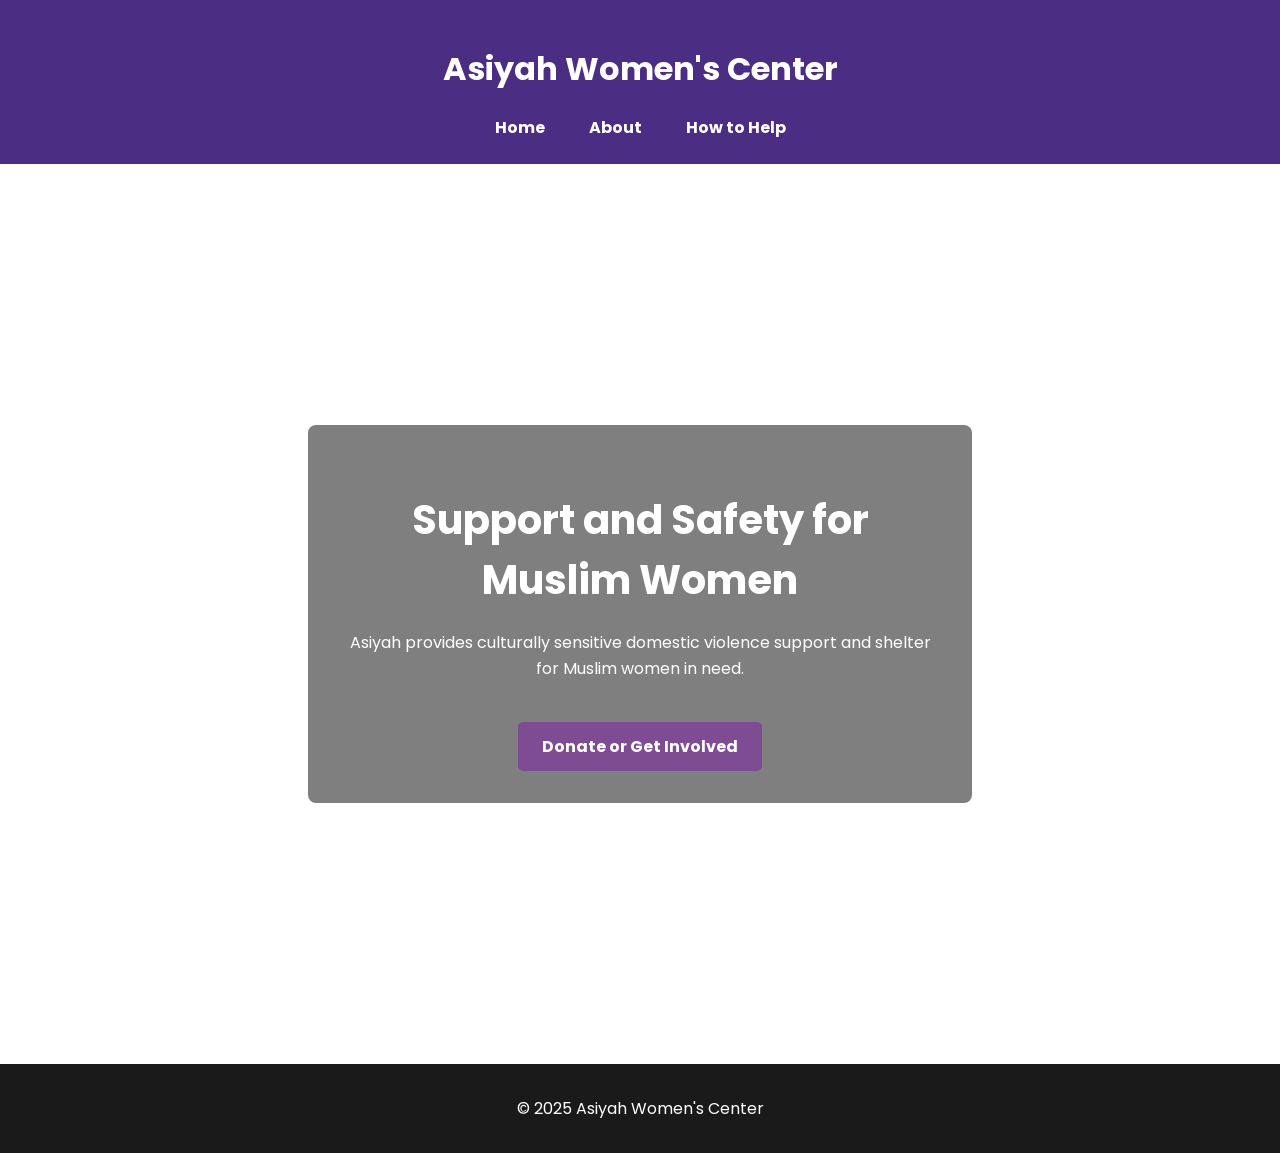
<file: index.html>
<!DOCTYPE html>
<html lang="en">
<head>
    <meta charset="UTF-8">
    <meta name="viewport" content="width=device-width, initial-scale=1.0">
    <title>Asiyah Women's Center | Home</title>
    <link rel="stylesheet" href="style.css">
<link href="https://fonts.googleapis.com/css2?family=Poppins:wght@400;600&display=swap" rel="stylesheet">

</head>
<body>
    <header>
        <h1>Asiyah Women's Center</h1>
        <nav>
          <a href="index.html">Home</a>
          <a href="about.html">About</a>
          <a href="help.html">How to Help</a>
        </nav>
      </header>
      <main class="hero">
        <div class="overlay">
          <h2>Support and Safety for Muslim Women</h2>
          <p>Asiyah provides culturally sensitive domestic violence support and shelter for Muslim women in need.</p>
          <a href="help.html" class="cta-button">Donate or Get Involved</a>
        </div>
      </main>
    <footer>
        <p>&copy; 2025 Asiyah Women's Center</p>
    </footer>
</body>
</html>
</file>
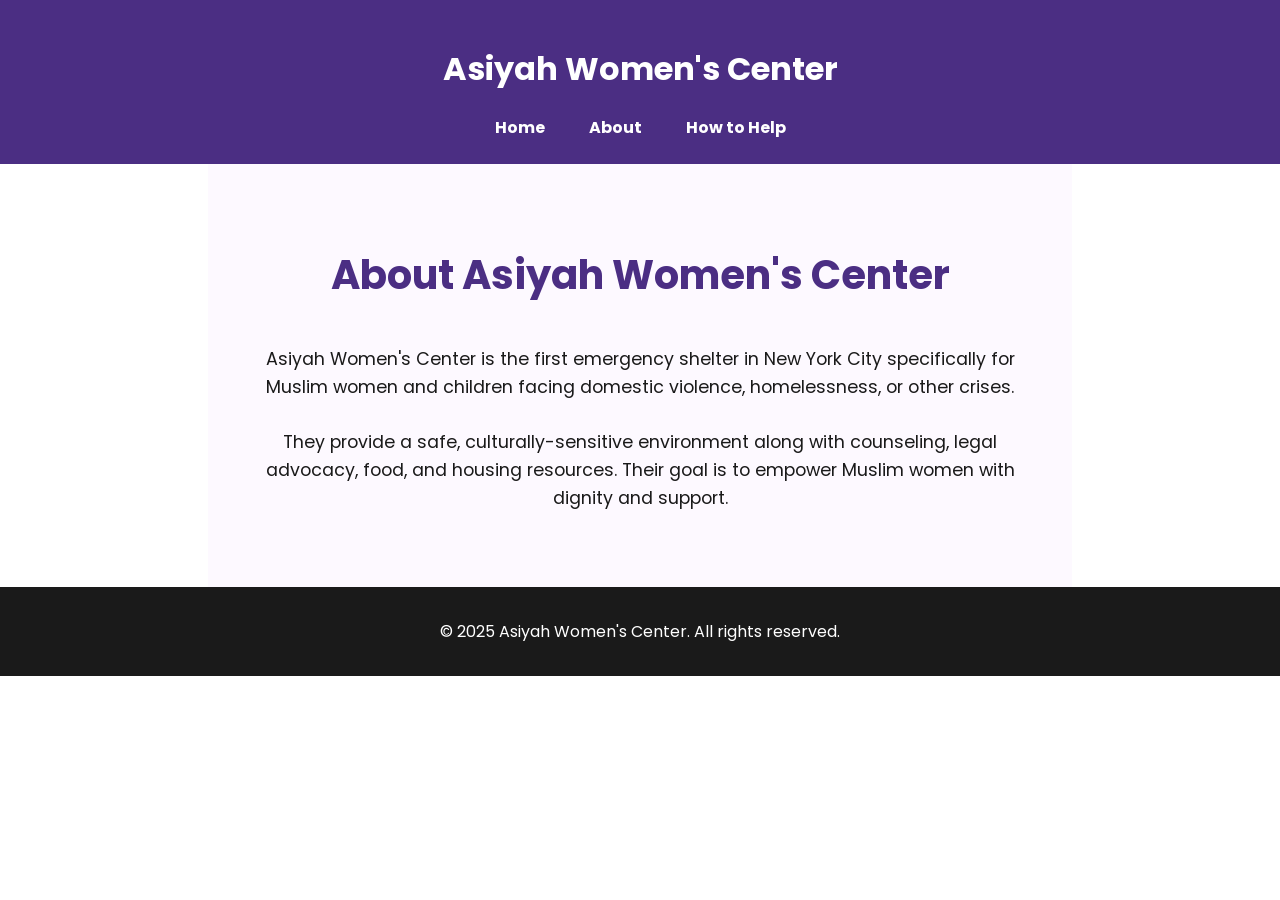
<file: about.html>
<!DOCTYPE html>
<html lang="en">
<head>
  <meta charset="UTF-8" />
  <meta name="viewport" content="width=device-width, initial-scale=1.0"/>
  <title>About | Asiyah Women's Center</title>
  <link rel="stylesheet" href="style.css"/>
  <link href="https://fonts.googleapis.com/css2?family=Poppins:wght@400;600&display=swap" rel="stylesheet"/>
</head>
<body>

  <header>
    <h1>Asiyah Women's Center</h1>
    <nav>
      <a href="index.html">Home</a>
      <a href="about.html">About</a>
      <a href="help.html">How to Help</a>
    </nav>
  </header>

  <main class="about">
    <h2>About Asiyah Women's Center</h2>
    <p>Asiyah Women's Center is the first emergency shelter in New York City specifically for Muslim women and children facing domestic violence, homelessness, or other crises.</p>
    <p>They provide a safe, culturally-sensitive environment along with counseling, legal advocacy, food, and housing resources. Their goal is to empower Muslim women with dignity and support.</p>
  </main>
  
  <footer>
    <p>&copy; 2025 Asiyah Women's Center. All rights reserved.</p>
  </footer>

</body>
</html>
</file>
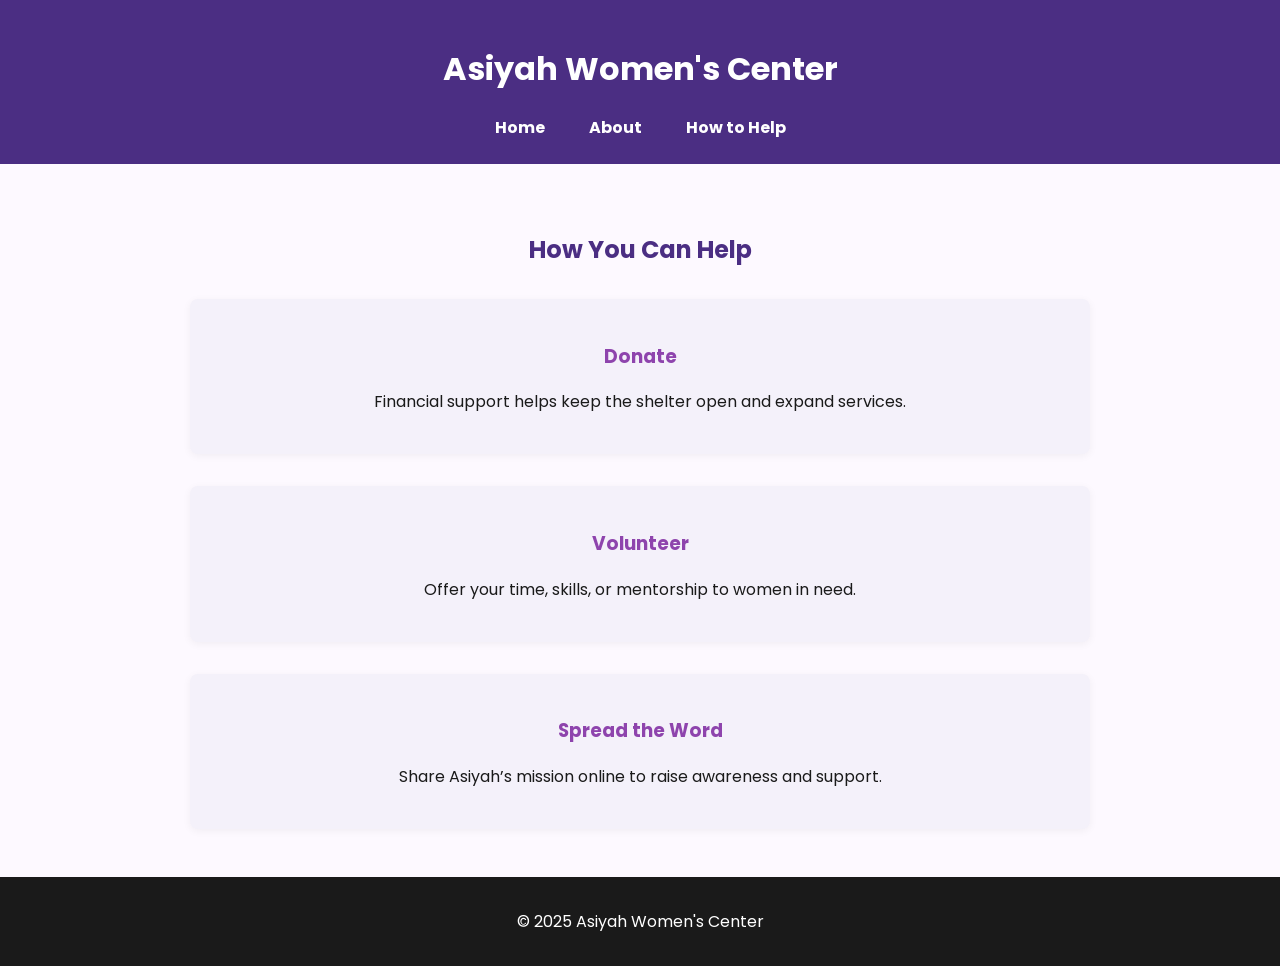
<file: help.html>
<!DOCTYPE html>
<html lang="en">
<head>
  <meta charset="UTF-8">
  <title>How to Help | Asiyah Women's Center</title>
  <link rel="stylesheet" href="style.css">
  <link href="https://fonts.googleapis.com/css2?family=Poppins:wght@400;600&display=swap" rel="stylesheet">
</head>
<body>
  <header>
    <h1>Asiyah Women's Center</h1>
    <nav>
      <a href="index.html">Home</a>
      <a href="about.html">About</a>
      <a href="help.html">How to Help</a>
    </nav>
  </header>

  <main class="help">
    <h2>How You Can Help</h2>
    <div class="help-options">
      <div>
        <h3>Donate</h3>
        <p>Financial support helps keep the shelter open and expand services.</p>
      </div>
      <div>
        <h3>Volunteer</h3>
        <p>Offer your time, skills, or mentorship to women in need.</p>
      </div>
      <div>
        <h3>Spread the Word</h3>
        <p>Share Asiyah’s mission online to raise awareness and support.</p>
      </div>
    </div>
  </main>

  <footer>
    <p>&copy; 2025 Asiyah Women's Center</p>
  </footer>
</body>
</html>
</file>
<file: style.css>
/* Base styles */
body {
    font-family: 'Poppins', sans-serif;
    background-color: #fff;
    margin: 0;
    padding: 0;
    color: #1a1a1a;
  }
  
  /* Header */
  header {
    background-color: #4b2e83; /* deep purple */
    color: white;
    padding: 1.5em 0;
    text-align: center;
  }
  
  nav a {
    color: white;
    margin: 0 20px;
    text-decoration: none;
    font-weight: bold;
  }
  
  nav a:hover {
    text-decoration: underline;
  }
  
  /* Hero section */
  .hero {
    background-image: url('https://images.pexels.com/photos/8995914/pexels-photo-8995914.jpeg');
    background-size: cover;
    background-position: center;
    height: 100vh;
    display: flex;
    align-items: center;
    justify-content: center;
    position: relative;
    color: white;
    text-align: center;
    padding: 2em;
    box-sizing: border-box;
    position: relative;
  }
  
  
  .overlay {
    background-color: rgba(0, 0, 0, 0.5);
    padding: 2rem;
    border-radius: 8px;
    text-align: center;
    max-width: 600px;
    margin: 0 auto;
  }
  
  
  .hero h2 {
    font-size: 2.5em;
    margin-bottom: 0.5em;
  }
  
  .hero p {
    max-width: 600px;
    line-height: 1.6;
    margin-bottom: 1.5em;
  }
  
  /* Call-to-action Button */
  .cta-button {
    background-color: #7D4C92; /* Purple */
    color: white;
    padding: 0.75rem 1.5rem;
    text-decoration: none;
    border-radius: 5px;
    margin-top: 1rem;
    display: inline-block;
    font-weight: bold;
    transition: background-color 0.3s ease;
  }
  
  .cta-button:hover {
    background-color: #6c3483;
  }
  
  /* Help Section */
  .help {
    padding: 3em 2em;
    text-align: center;
    background-color: #fdf9ff;
  }
  
  .help h2 {
    color: #4b2e83;
    margin-bottom: 1em;
  }
  
  .help-options {
    display: flex;
    flex-direction: column;
    gap: 2em;
    max-width: 900px;
    margin: 2em auto 0;
  }
  
  .help-options div {
    background-color: #f4f1fa;
    padding: 1.5em;
    border-radius: 8px;
    box-shadow: 0 2px 8px rgba(0,0,0,0.05);
  }
  
  .help-options h3 {
    color: #8e44ad;
  }
  
  /* Footer */
  footer {
    background-color: #1a1a1a;
    color: white;
    text-align: center;
    padding: 1em 0;
  }
  .about {
    padding: 4em 2em;
    background-color: #fdf9ff;
    text-align: center;
  }
  
  .about-section {
    max-width: 800px;
    margin: auto;
    background-color: #f4f1fa;
    padding: 2em;
    border-radius: 8px;
    box-shadow: 0 2px 10px rgba(0, 0, 0, 0.05);
  }
  
  .about-section h2 {
    color: #4b2e83;
    margin-bottom: 1em;
  }
  
  .about-section p {
    line-height: 1.6;
    margin-bottom: 1em;
    color: #333;
  }
  .about {
    padding: 3em 2em;
    max-width: 800px;
    margin: auto;
    text-align: center;
  }
  
  .about h2 {
    color: #4b2e83;
    font-size: 2.5em;
    margin-bottom: 1em;
  }
  
  .about p {
    font-size: 1.1em;
    line-height: 1.6;
    margin-bottom: 1.5em;
  }
</file>
